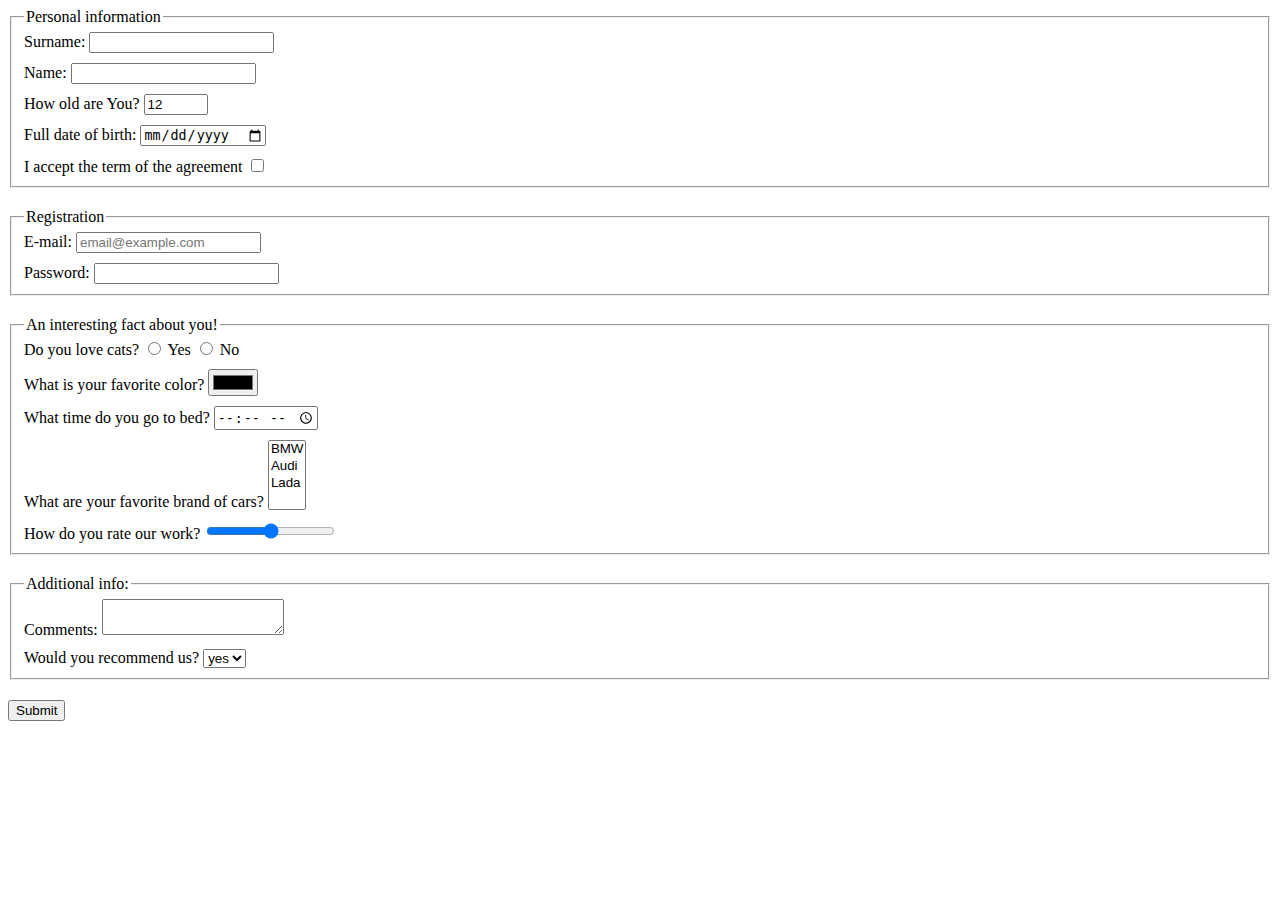
<file: index.html>
<!doctype html><html lang="en"><head><meta charset="UTF-8"><meta name="viewport" content="width=device-width, user-scalable=no, initial-scale=1.0, maximum-scale=1.0, minimum-scale=1.0"><meta http-equiv="X-UA-Compatible" content="ie=edge"><title>HTML Form</title><link rel="stylesheet" href="style.e9a64e86.css"></head><body> <script type="text/javascript" src="main.e97352c4.js"></script> <form action="https://mate-academy-form-lesson.herokuapp.com/create-application" method="post"> <fieldset class="form-group"> <legend>Personal information</legend> <label class="form-field"> Surname: <input type="text" name="surname" autocomplete="off"> </label> <label class="form-field"> Name: <input type="text" name="name" autocomplete="off"> </label> <label class="form-field"> How old are You? <input type="number" value="12" name="age" min="1" max="100"> </label> <label class="form-field"> Full date of birth: <input type="date" name="dateOfBirth"> </label> <label class="form-field"> I accept the term of the agreement <input type="checkbox" name="acceptOfTheAgreement"> </label> </fieldset> <fieldset class="form-group"> <legend>Registration</legend> <label class="form-field"> E-mail: <input type="email" name="email" placeholder="email@example.com" required multiple> </label> <label class="form-field"> Password: <input type="password" name="password" minlength="5" maxlength="20"> </label> </fieldset> <fieldset class="form-group"> <legend>An interesting fact about you!</legend> <div class="form-field"> Do you love cats? <label class="cats"> <input type="radio" name="isCatLover" value="yes"> Yes </label> <label class="cats"> <input type="radio" name="isCatLover" value="no"> No </label> </div> <label class="form-field"> What is your favorite color? <input type="color" name="color" value="#000000"> </label> <label class="form-field"> What time do you go to bed? <input type="time" name="timeToBed"> </label> <label class="form-field"> What are your favorite brand of cars? <select name="favoriteBrand" multiple> <option value="BMW">BMW</option> <option value="Audi">Audi</option> <option value="Lada">Lada</option> </select> </label> <label class="form-field"> How do you rate our work? <input type="range" name="rate"> </label> </fieldset> <fieldset class="form-group"> <legend>Additional info:</legend> <label class="form-field"> Comments: <textarea name="feedback"></textarea> </label> <label class="form-field"> Would you recommend us? <select name="recommend"> <option value="yes">yes</option> <option value="no">no</option> </select> </label> </fieldset> <button type="submit"> Submit </button> </form> </body></html>
</file>
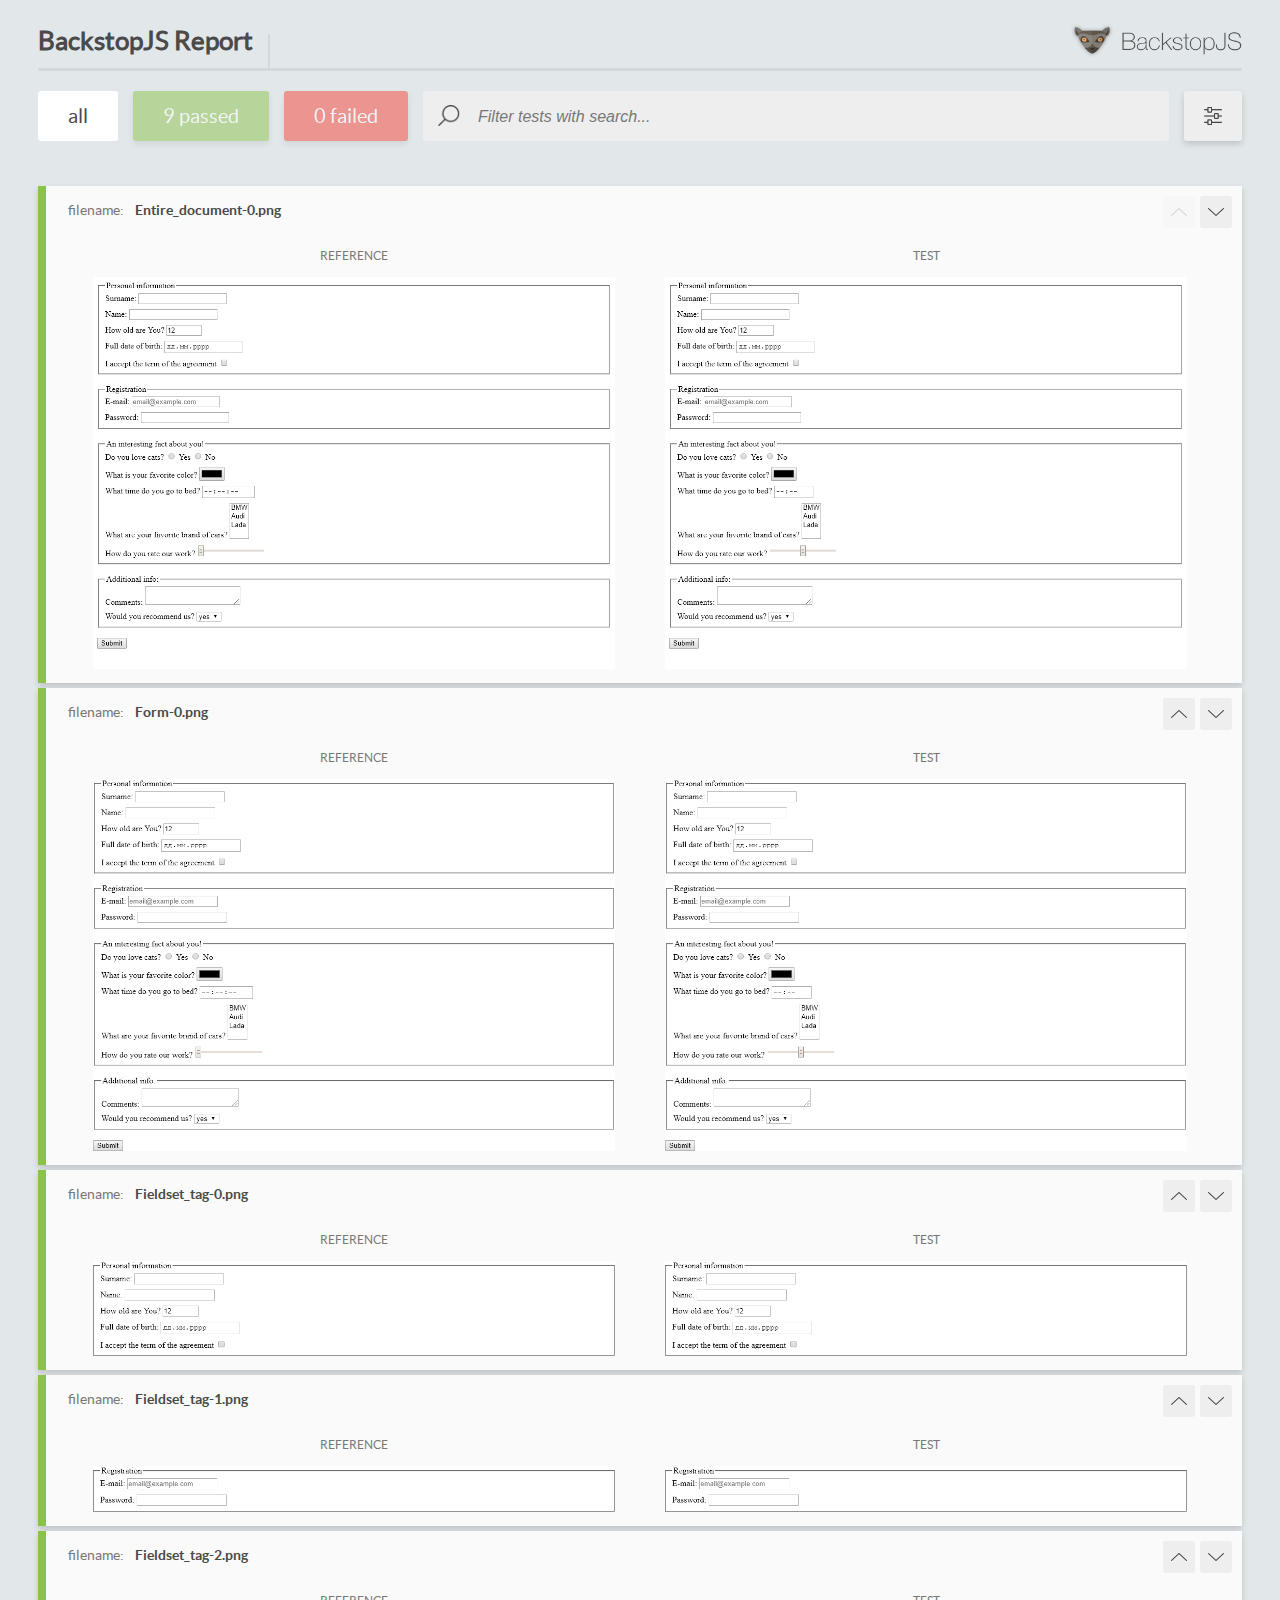
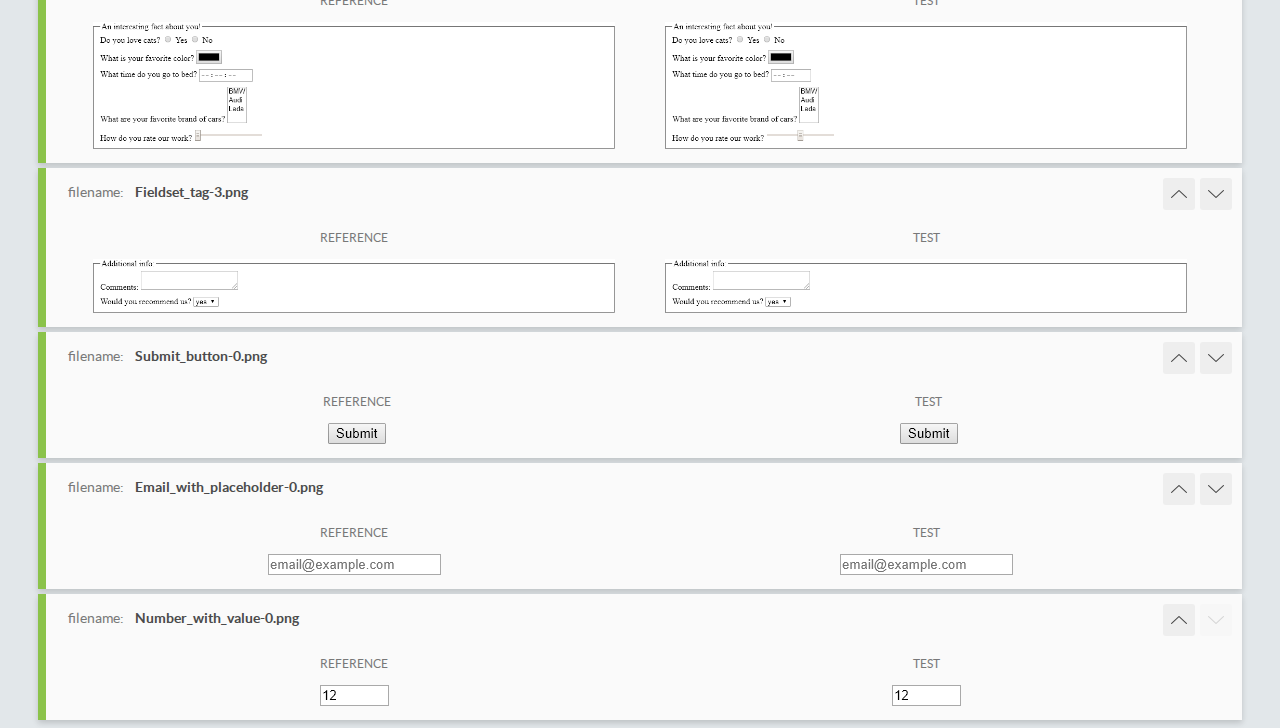
<file: report/html_report/index.html>
<!DOCTYPE html>
<html>
  <head>
    <meta charset="utf-8">
    <title>BackstopJS Report</title>

    <style>
      @font-face {
          font-family: 'latoregular';
          src: url('./assets/fonts/lato-regular-webfont.woff2') format('woff2'),
              url('./assets/fonts/lato-regular-webfont.woff') format('woff');
          font-weight: 400;
          font-style: normal;
      }
      @font-face {
          font-family: 'latobold';
          src: url('./assets/fonts/lato-bold-webfont.woff2') format('woff2'),
              url('./assets/fonts/lato-bold-webfont.woff') format('woff');
          font-weight: 700;
          font-style: normal;
      }

      .ReactModal__Body--open {
          overflow: hidden;
      }
      .ReactModal__Body--open .header {
        display: none;
      }

    </style>
  </head>
  <body style="background-color: #E2E7EA">
    <div id="root">

    </div>
    <script type="text/javascript">
      function report (report) { // eslint-disable-line no-unused-vars
        window.tests = report;
      }
    </script>
    <script type="text/javascript" src="config.js"></script>
    <script type="text/javascript" src="index_bundle.js"></script>
  </body>
</html>
</file>
<file: style.e9a64e86.css>
.form-field{display:block;margin-bottom:10px}.form-field:last-child{margin-bottom:0}.cats{display:inline}.form-group{margin-bottom:20px}
/*# sourceMappingURL=style.e9a64e86.css.map */
</file>
